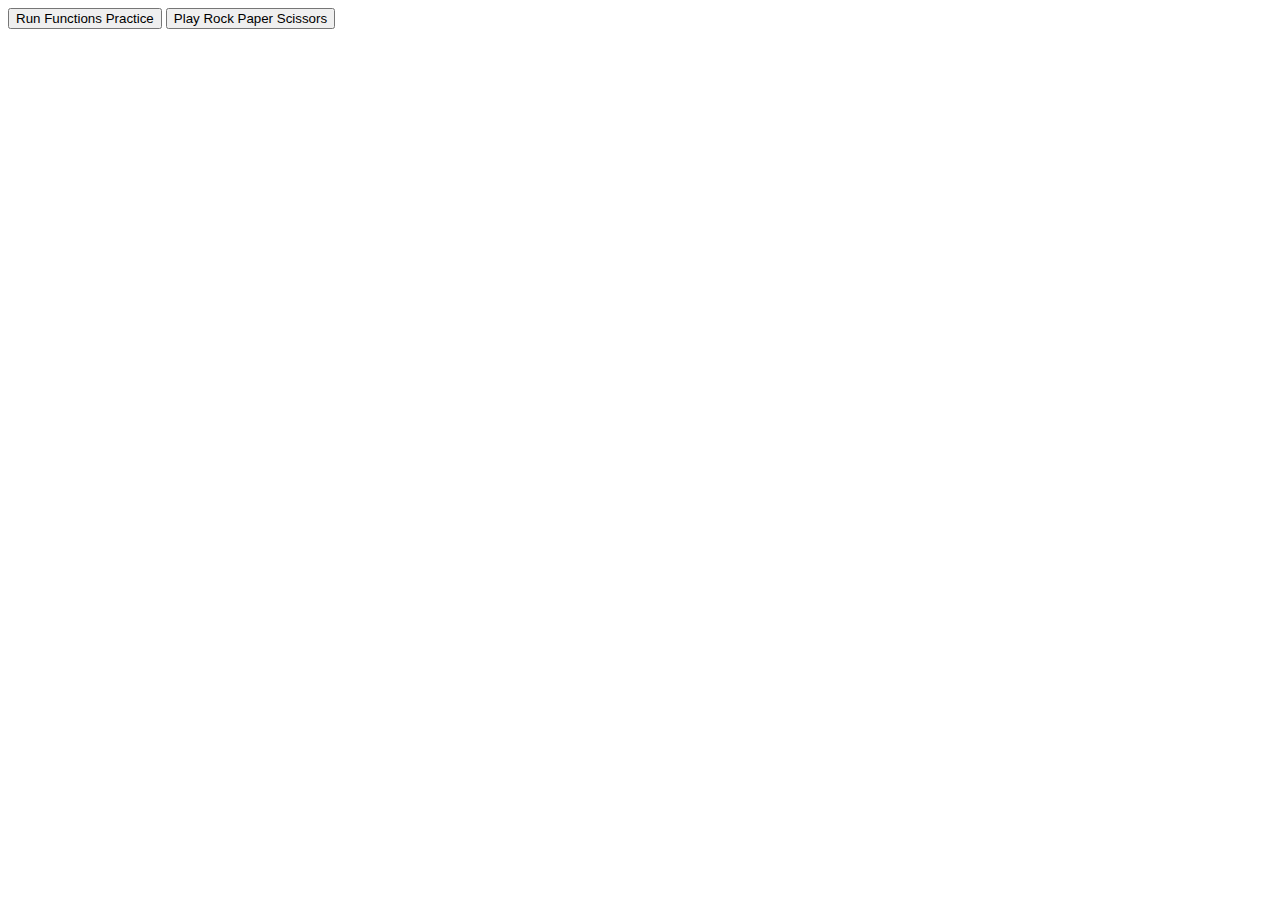
<file: M2-Lab1/index.html>
<!DOCTYPE html>
<html lang="en">
<head>
  <meta charset="UTF-8">
  <title>M2 Lab 1</title>
</head>
<body>

  <button onclick="runFunctions()">Run Functions Practice</button>
  <button onclick="playGame()">Play Rock Paper Scissors</button>

  <script src="js/01-functions-practice.js"></script>
  <script src="js/02-rock-paper-scissors.js"></script>

</body>
</html>
</file>
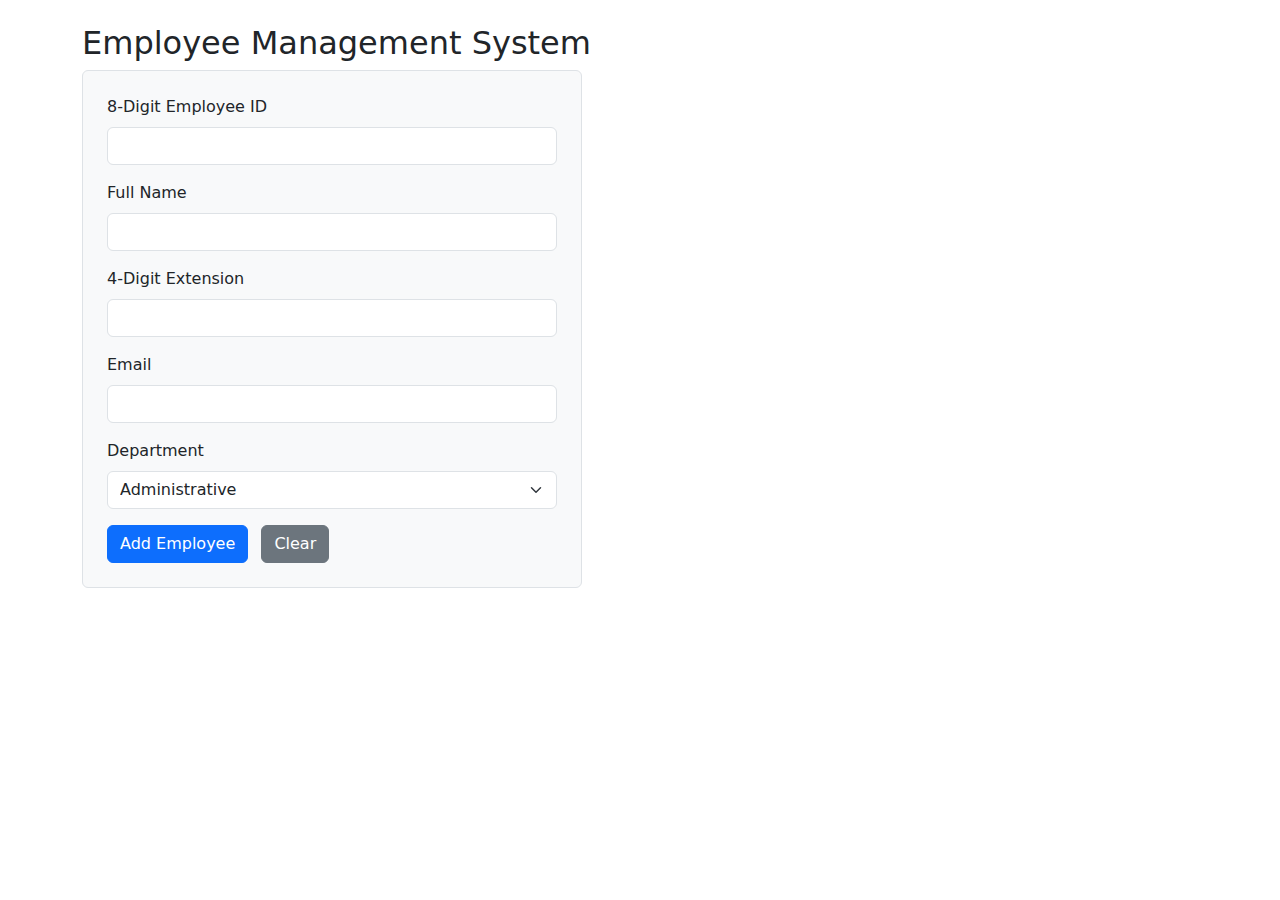
<file: M2-Lab2/index.html>
<!DOCTYPE html>
<html lang="en">
<head>
  <meta charset="UTF-8">
  <title>Employee Management System</title>

  <link
    href="https://cdn.jsdelivr.net/npm/bootstrap@5.3.2/dist/css/bootstrap.min.css"
    rel="stylesheet"
  >
</head>
<body>

  <div class="container mt-4">
    <h2>Employee Management System</h2>

    <form id="employeeForm" class="p-4 border rounded bg-light" style="max-width: 500px;">

      <div class="mb-3">
        <label for="id" class="form-label">8-Digit Employee ID</label>
        <input type="text" id="id" class="form-control"
               maxlength="8" pattern="[0-9]{8}" required>
      </div>

      <div class="mb-3">
        <label for="name" class="form-label">Full Name</label>
        <input type="text" id="name" class="form-control" required>
      </div>

      <div class="mb-3">
        <label for="ext" class="form-label">4-Digit Extension</label>
        <input type="text" id="ext" class="form-control"
               maxlength="4" pattern="[0-9]{4}" required>
      </div>

      <div class="mb-3">
        <label for="email" class="form-label">Email</label>
        <input type="email" id="email" class="form-control" required>
      </div>

      <div class="mb-3">
        <label for="department" class="form-label">Department</label>
        <select id="department" class="form-select" required>
          <option value="administrative">Administrative</option>
          <option value="engineering">Engineering</option>
          <option value="executive">Executive</option>
          <option value="marketing">Marketing</option>
          <option value="quality assurance">Quality Assurance</option>
          <option value="sales">Sales</option>
        </select>
      </div>

      <button type="submit" id="submit" class="btn btn-primary me-2">
        Add Employee
      </button>
      <button type="reset" class="btn btn-secondary">
        Clear
      </button>

    </form>
  </div>

  <script src="js/script.js"></script>
</body>
</html>
</file>
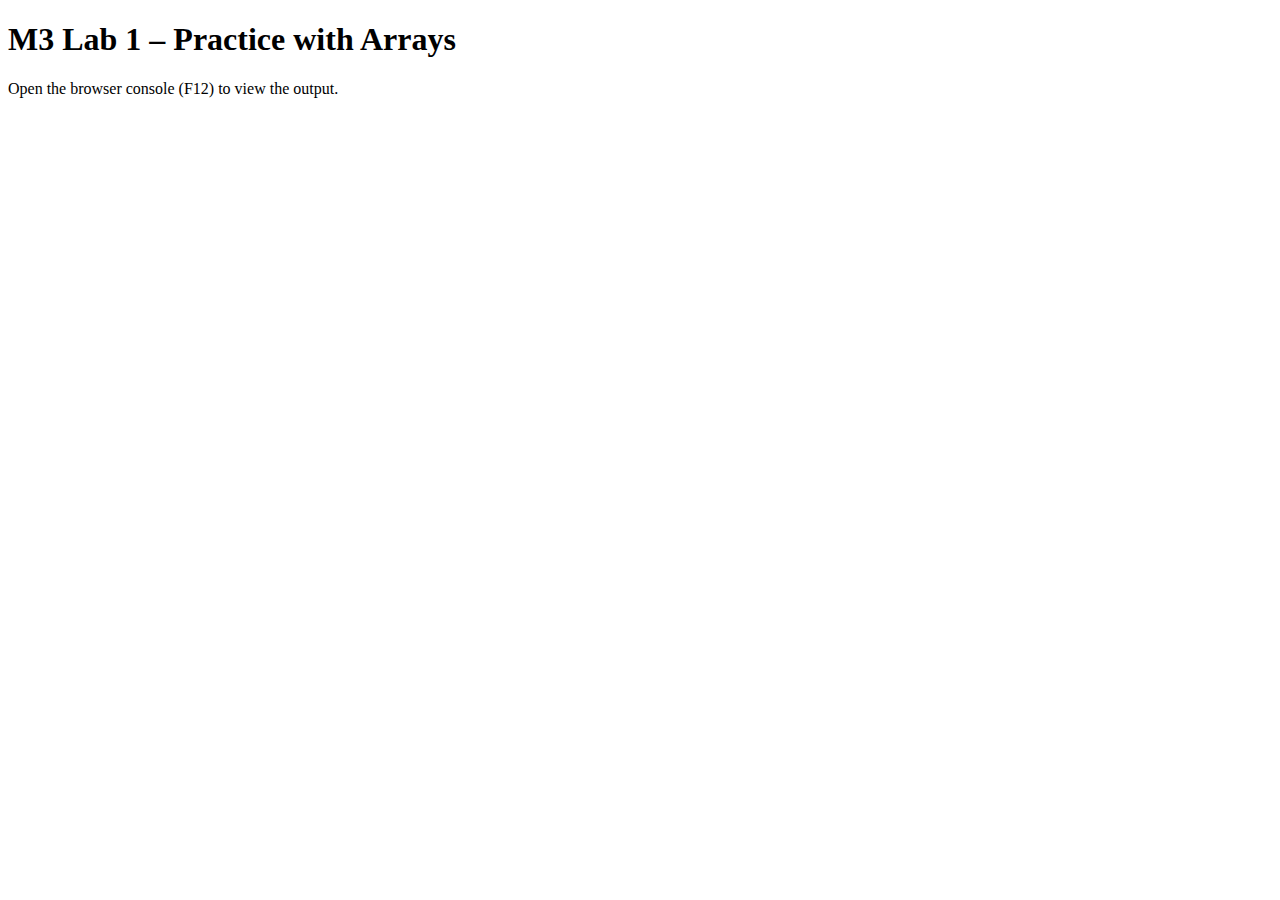
<file: M3 Lab/index.html>
<!DOCTYPE html>
<html lang="en">
<head>
    <meta charset="UTF-8">
    <title>M3 Lab 1 - Arrays</title>
</head>
<body>

    <h1>M3 Lab 1 – Practice with Arrays</h1>
    <p>Open the browser console (F12) to view the output.</p>

    <script src="script.js"></script>

</body>
</html>
</file>
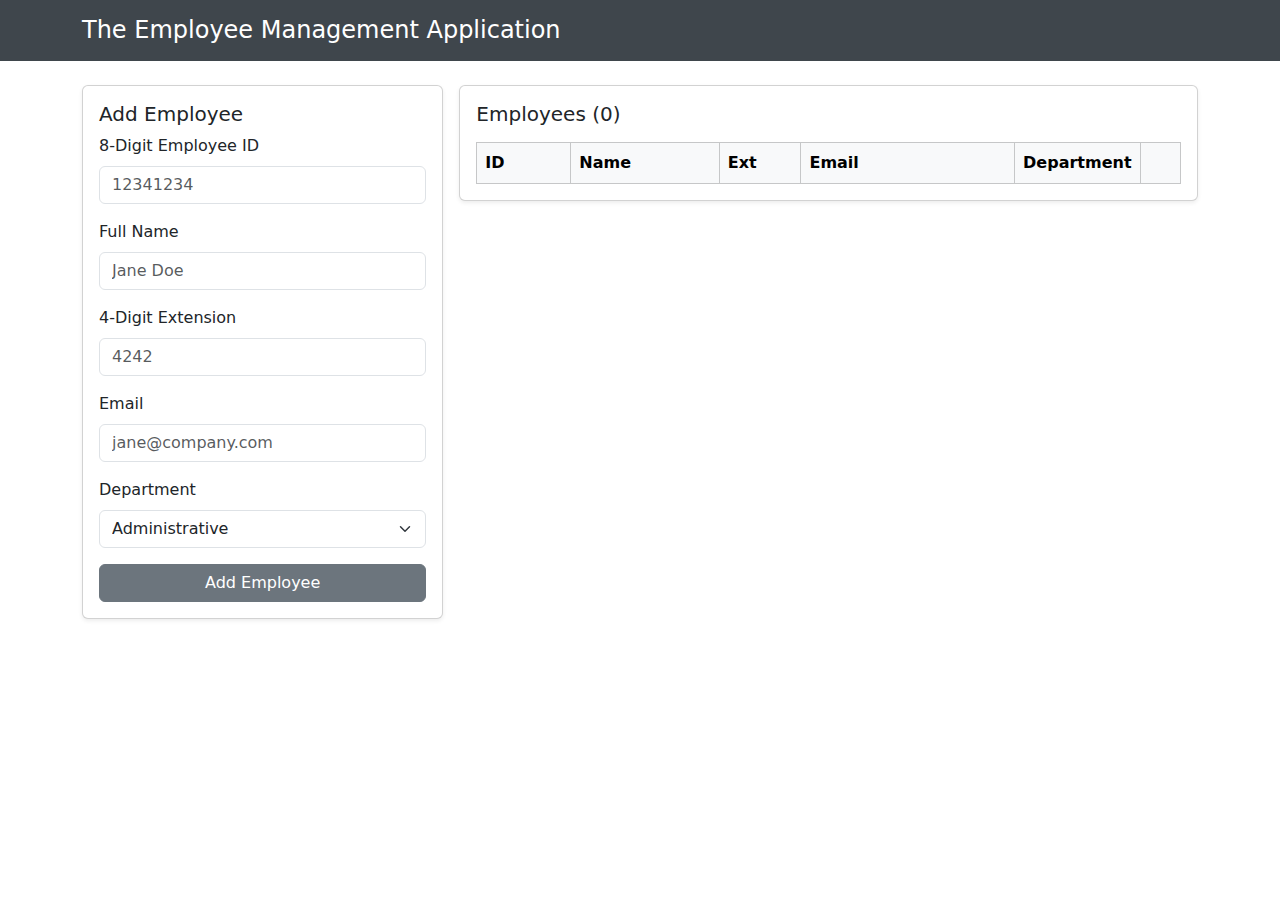
<file: M4 Lab 1/index.html>
<!doctype html>
<html lang="en">
  <head>
    <meta charset="utf-8" />
    <meta name="viewport" content="width=device-width,initial-scale=1" />
    <title>The Employee Management Application</title>

    <!-- Bootstrap -->
    <link
      href="https://cdn.jsdelivr.net/npm/bootstrap@5.3.3/dist/css/bootstrap.min.css"
      rel="stylesheet"
    />

    <link rel="stylesheet" href="styles.css" />
  </head>

  <body>
    <!-- Header -->
    <header class="app-header text-white py-3">
      <div class="container">
        <h1 class="h4 m-0">The Employee Management Application</h1>
      </div>
    </header>

    <main class="container my-4">
      <div class="row g-3">
        <!-- Left: Add Employee -->
        <div class="col-12 col-lg-4">
          <div class="card shadow-sm">
            <div class="card-body">
              <h2 class="h5">Add Employee</h2>

              <form id="addEmployeeForm">
                <div class="mb-3">
                  <label for="empId" class="form-label">8-Digit Employee ID</label>
                  <input
                    type="text"
                    class="form-control"
                    id="empId"
                    placeholder="12341234"
                    maxlength="8"
                    required
                  />
                </div>

                <div class="mb-3">
                  <label for="fullName" class="form-label">Full Name</label>
                  <input
                    type="text"
                    class="form-control"
                    id="fullName"
                    placeholder="Jane Doe"
                    required
                  />
                </div>

                <div class="mb-3">
                  <label for="extension" class="form-label">4-Digit Extension</label>
                  <input
                    type="text"
                    class="form-control"
                    id="extension"
                    placeholder="4242"
                    maxlength="4"
                    required
                  />
                </div>

                <div class="mb-3">
                  <label for="email" class="form-label">Email</label>
                  <input
                    type="email"
                    class="form-control"
                    id="email"
                    placeholder="jane@company.com"
                    required
                  />
                </div>

                <div class="mb-3">
                  <label for="department" class="form-label">Department</label>
                  <select id="department" class="form-select" required>
                    <option value="Administrative" selected>Administrative</option>
                    <option value="Engineering">Engineering</option>
                    <option value="Executive">Executive</option>
                    <option value="Marketing">Marketing</option>
                    <option value="Sales">Sales</option>
                    <option value="HR">HR</option>
                  </select>
                </div>

                <button type="submit" class="btn btn-secondary w-100" id="addEmployeeBtn">
                  Add Employee
                </button>
              </form>
            </div>
          </div>
        </div>

        <!-- Right: Employees Table -->
        <div class="col-12 col-lg-8">
          <div class="card shadow-sm">
            <div class="card-body">
              <div class="d-flex align-items-center justify-content-between mb-3">
                <h2 class="h5 m-0">
                  Employees (<output id="empCount">0</output>)
                </h2>
              </div>

              <div class="table-responsive">
                <table class="table table-striped table-bordered align-middle mb-0" id="employeesTable">
                  <thead class="table-light">
                    <tr>
                      <th style="width: 14%">ID</th>
                      <th style="width: 22%">Name</th>
                      <th style="width: 12%">Ext</th>
                      <th style="width: 32%">Email</th>
                      <th style="width: 14%">Department</th>
                      <th style="width: 6%"></th>
                    </tr>
                  </thead>

                  <!-- IMPORTANT: We insert rows into this tbody -->
                  <tbody id="employeesTbody"></tbody>
                </table>
              </div>
            </div>
          </div>
        </div>
      </div>
    </main>

    <script src="script.js"></script>
  </body>
</html>
</file>
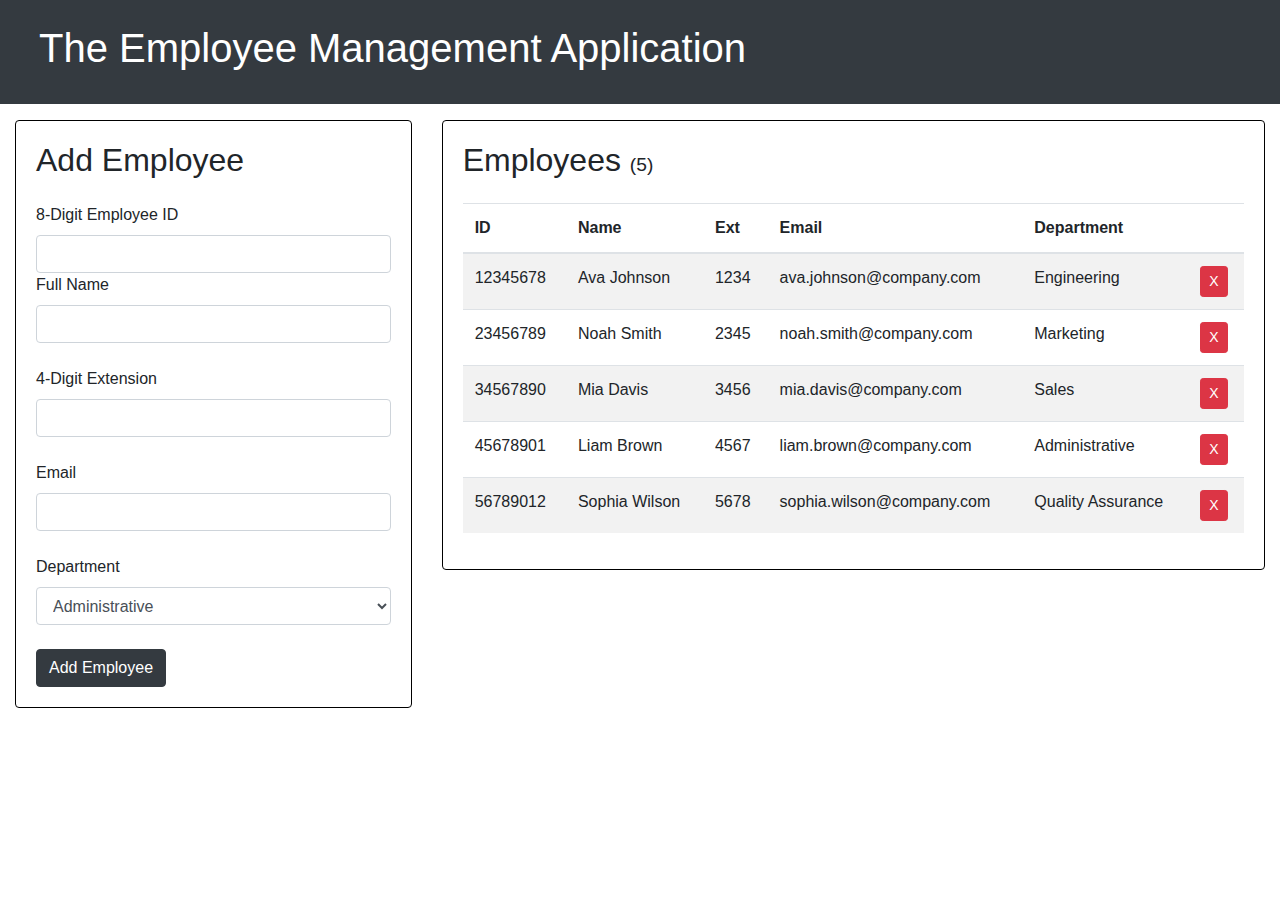
<file: M4-Lab2/index.html>
<!DOCTYPE html>
<html lang="en">
<head>
    <meta charset="UTF-8">
    <meta http-equiv="X-UA-Compatible" content="IE=edge">
    <meta name="viewport" content="width=device-width, initial-scale=1.0">
    <title>Assignment 9: The Employee Management Application</title>
    <script src="js/script.js" defer></script>
    <link rel="stylesheet" href="https://cdn.jsdelivr.net/npm/bootstrap@4.6.0/dist/css/bootstrap.min.css">
    <style>
        .card           {border: 1px solid black;}
        output          {font-size: 0.6em;}
    </style>
</head>
<body>
    <header id="main-header" class="bg-dark text-white p-4 mb-3">
        <div class="container-fluid">
            <h1 class="header-title">The Employee Management Application</h1>
        </div>
    </header>

    <div class="container-fluid">
        <div class="row">
            <div class="col-lg-4 col-md-12 mb-4">
                <div class="card card-body">
                    <h2 class="title mb-4">Add Employee</h2>
                    <form action="" id="addForm">
                        <label for="id">8-Digit Employee ID</label><br>
                        <input type="text" maxlength="8" required id="id" class="form-control">
                        
                        <label for="name">Full Name</label><br>
                        <input type="text" required id="name" class="form-control"><br>
                        
                        <label for="extension">4-Digit Extension</label><br>
                        <input type="text" maxlength="4" required id="extension" class="form-control"><br>
                
                        <label for="email">Email</label><br>
                        <input type="email" required id="email" class="form-control"><br>
                        
                        <label for="department">Department</label><br>
                        <select id="department" required class="form-control">
                            <option value="Administrative">Administrative</option>
                            <option value="Engineering">Engineering</option>
                            <option value="Executive">Executive</option>
                            <option value="Marketing">Marketing</option>
                            <option value="QA">Quality Assurance</option>
                            <option value="Sales">Sales</option>
                        </select><br>
        
                        <input type="submit" class="btn btn-dark" value="Add Employee">
                    </form>
                </div>
            </div>
            <div class="col-lg-8 col-md-12">
                <div class="card card-body">
                    <h2 class="title mb-4">Employees <output id="empCount"></output></h2>
                    <table id="empTable" class="table table-striped">
                        <thead>
                            <tr>
                                <th>ID</th>
                                <th>Name</th>
                                <th>Ext</th>
                                <th>Email</th>
                                <th>Department</th>
                                <th>&nbsp;</th>
                            </tr>
                        </thead>
                        <tbody></tbody>
                    </table>
                </div>
            </div>
        </div>
    </div>
</body>
</html>
</file>
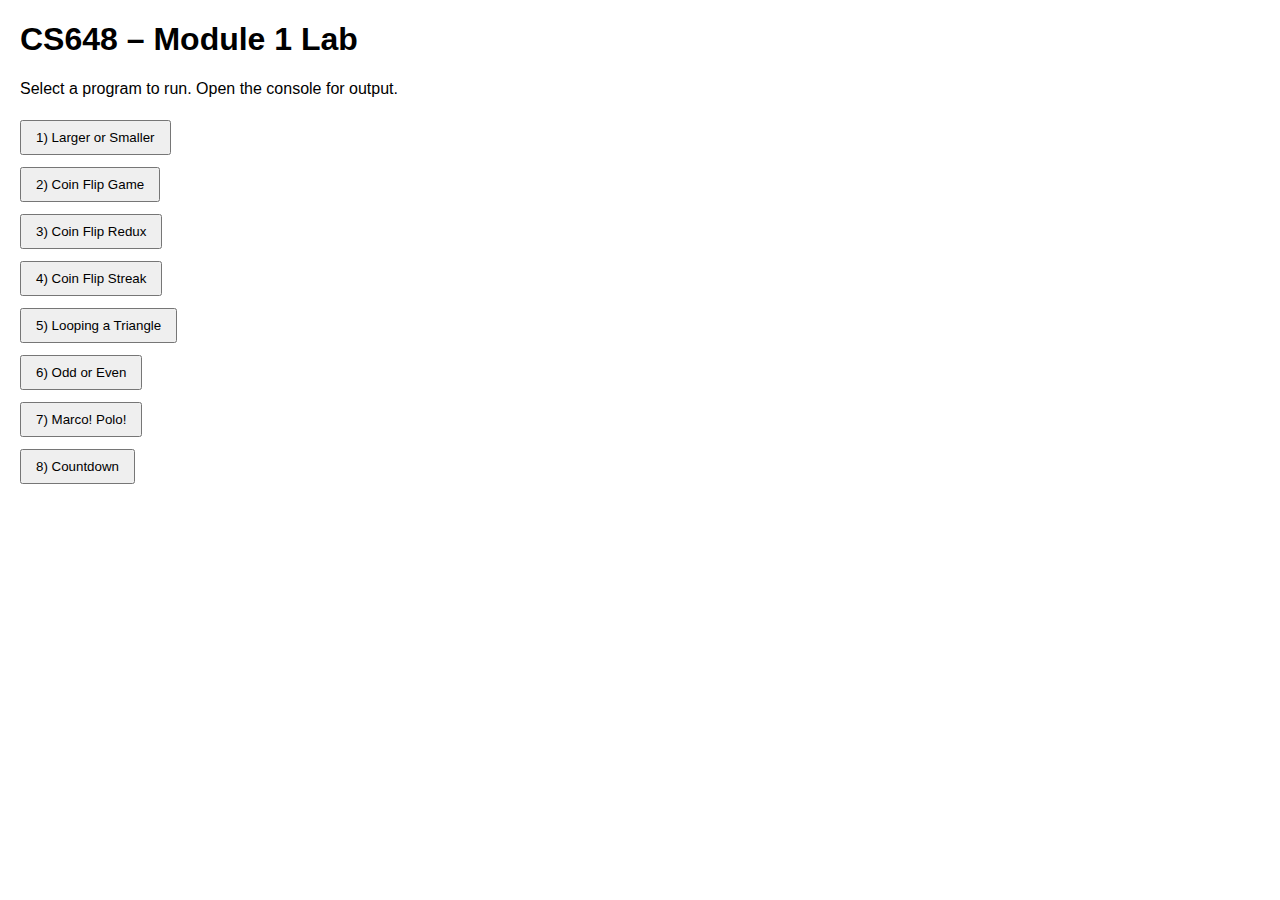
<file: M1-Lab1/beginning/index.html>
<!DOCTYPE html>
<html lang="en">
<head>
  <meta charset="UTF-8">
  <title>CS648 Module 1 Lab</title>
  <style>
    body { font-family: Arial, sans-serif; margin: 20px; }
    button { margin: 6px 0; padding: 8px 14px; }
  </style>
</head>
<body>
  <h1>CS648 – Module 1 Lab</h1>
  <p>Select a program to run. Open the console for output.</p>

  <button onclick="largerOrSmaller()">1) Larger or Smaller</button><br>
  <button onclick="coinFlipGame()">2) Coin Flip Game</button><br>
  <button onclick="coinFlipRedux()">3) Coin Flip Redux</button><br>
  <button onclick="coinFlipStreak()">4) Coin Flip Streak</button><br>
  <button onclick="triangle()">5) Looping a Triangle</button><br>
  <button onclick="oddOrEven()">6) Odd or Even</button><br>
  <button onclick="marcoPolo()">7) Marco! Polo!</button><br>
  <button onclick="countdown()">8) Countdown</button>

  <!-- Load all JS files -->
  <script src="js/01-larger-or-smaller.js"></script>
  <script src="js/02-coinflip.js"></script>
  <script src="js/03-coinflip-redux.js"></script>
  <script src="js/04-coinflip-streak.js"></script>
  <script src="js/05-triangle.js"></script>
  <script src="js/06-odd-or-even.js"></script>
  <script src="js/07-marco-polo.js"></script>
  <script src="js/08-countdown.js"></script>
</body>
</html>
</file>
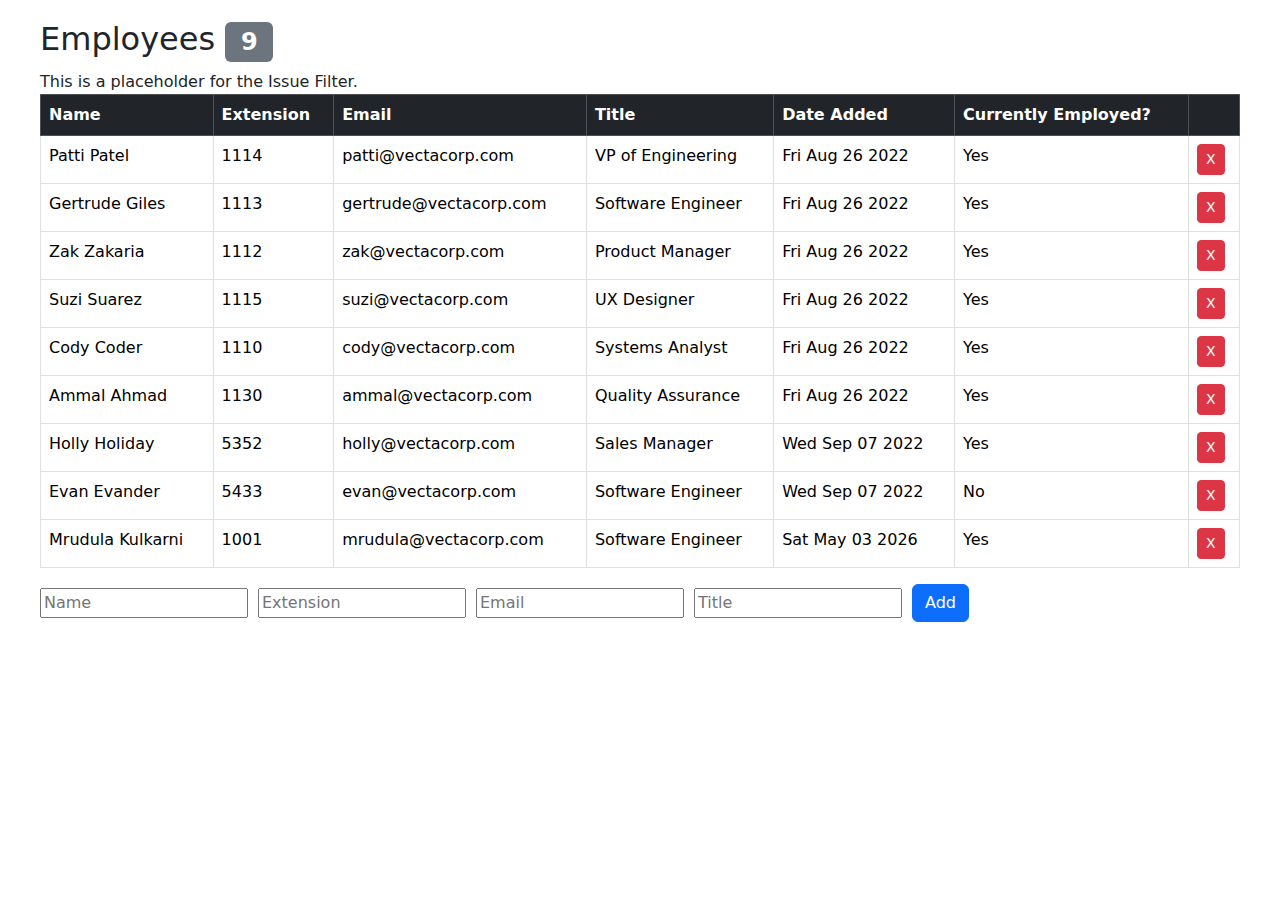
<file: M15-Lab 1/public/index.html>
<!DOCTYPE html>
<html lang="en">
<head>
    <meta charset="UTF-8">
    <meta name="viewport" content="width=device-width, initial-scale=1.0">
    <title>Employee Tracker</title>
    <link rel="stylesheet" href="https://cdn.jsdelivr.net/npm/bootstrap@5.3.0/dist/css/bootstrap.min.css" />
</head>
<body>
    <div id="content"></div>
    <script src="employees.bundle.js"></script>
</body>
</html>
</file>
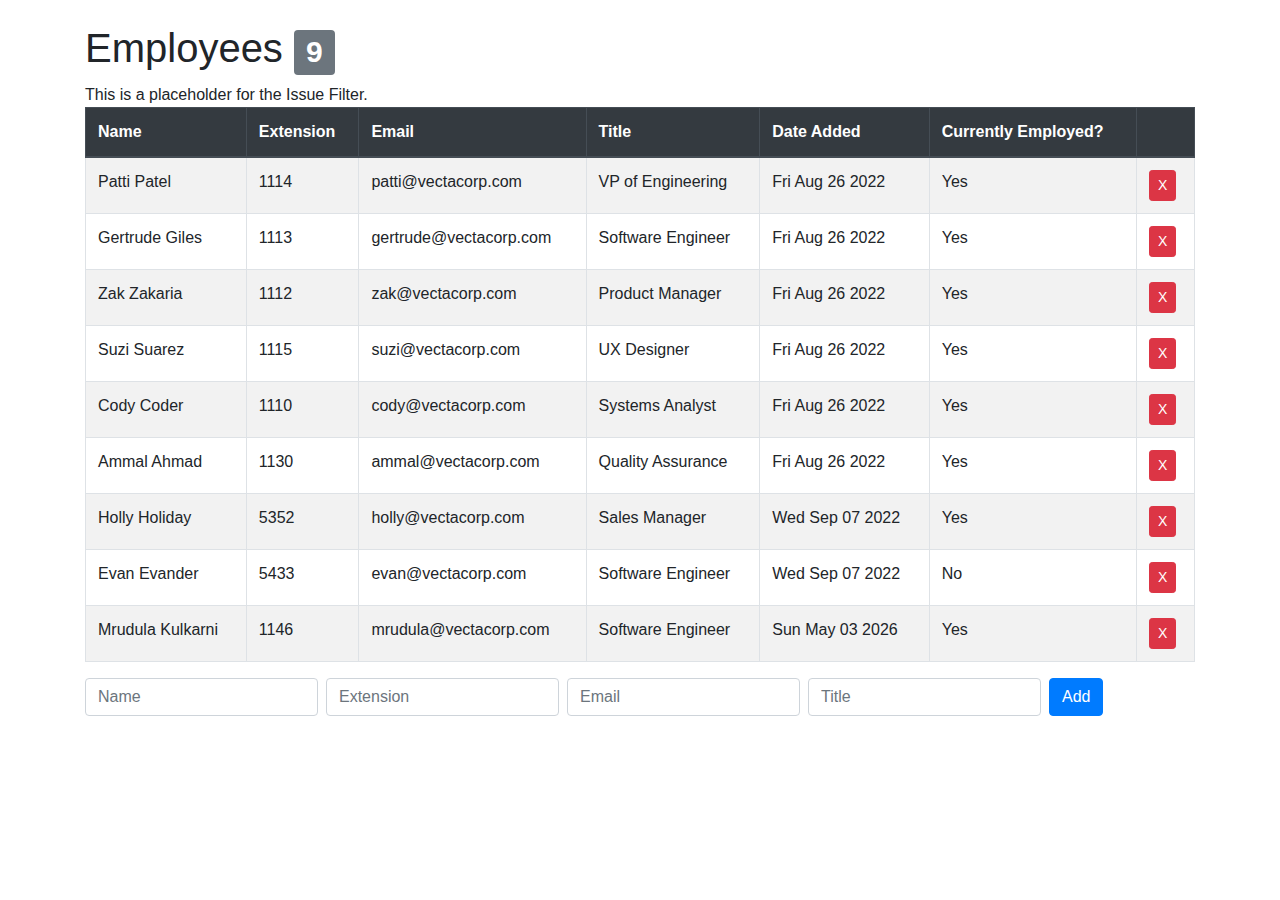
<file: M16-Lab 1/public/index.html>
<!DOCTYPE html>
<html lang="en">
<head>
    <meta charset="UTF-8">
    <meta name="viewport" content="width=device-width, initial-scale=1.0">
    <title>Employee Tracker</title>
    <link rel="stylesheet" href="https://cdn.jsdelivr.net/npm/bootstrap@4.6.2/dist/css/bootstrap.min.css">
</head>
<body>
    <div id="content" class="container mt-4"></div>
    <script src="employees.bundle.js"></script>
</body>
</html>
</file>
<file: M4 Lab 1/styles.css>
.app-header {
  background: #3f464c;
}

table th,
table td {
  vertical-align: middle;
}
</file>
